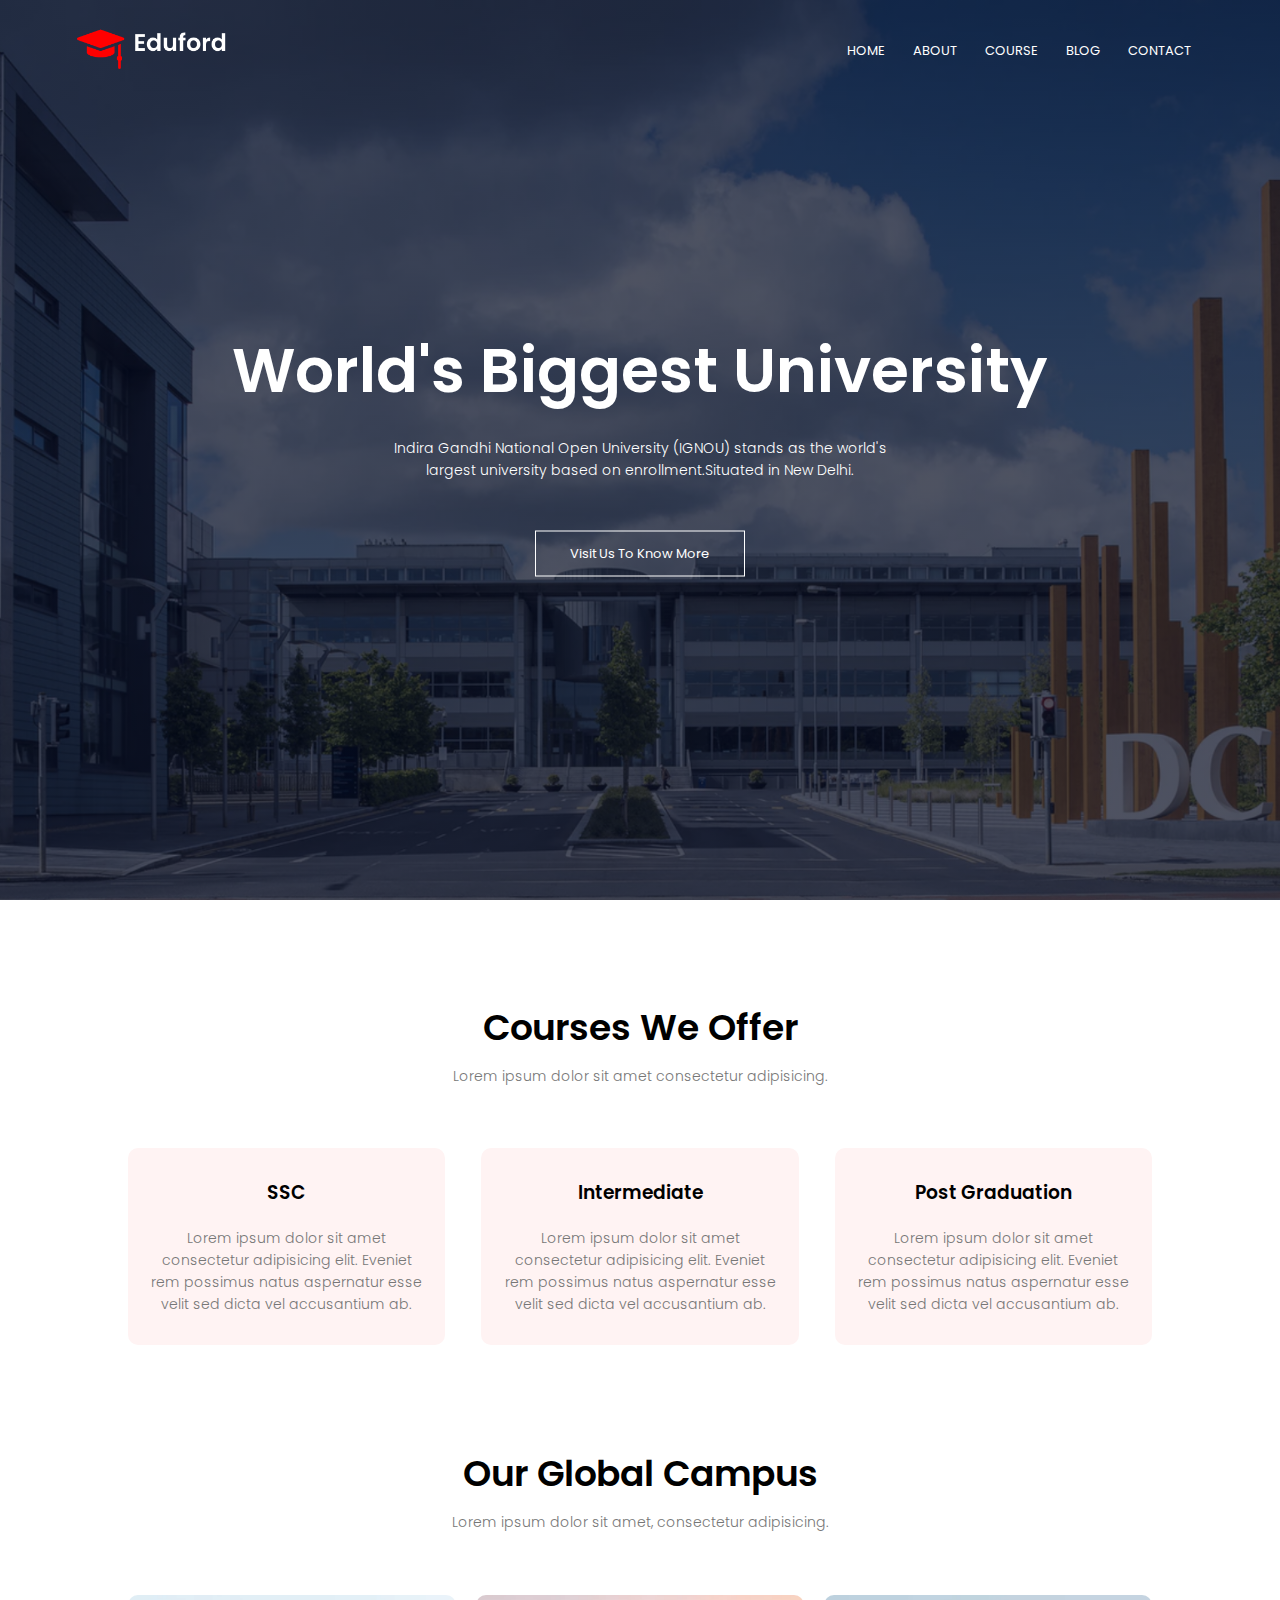
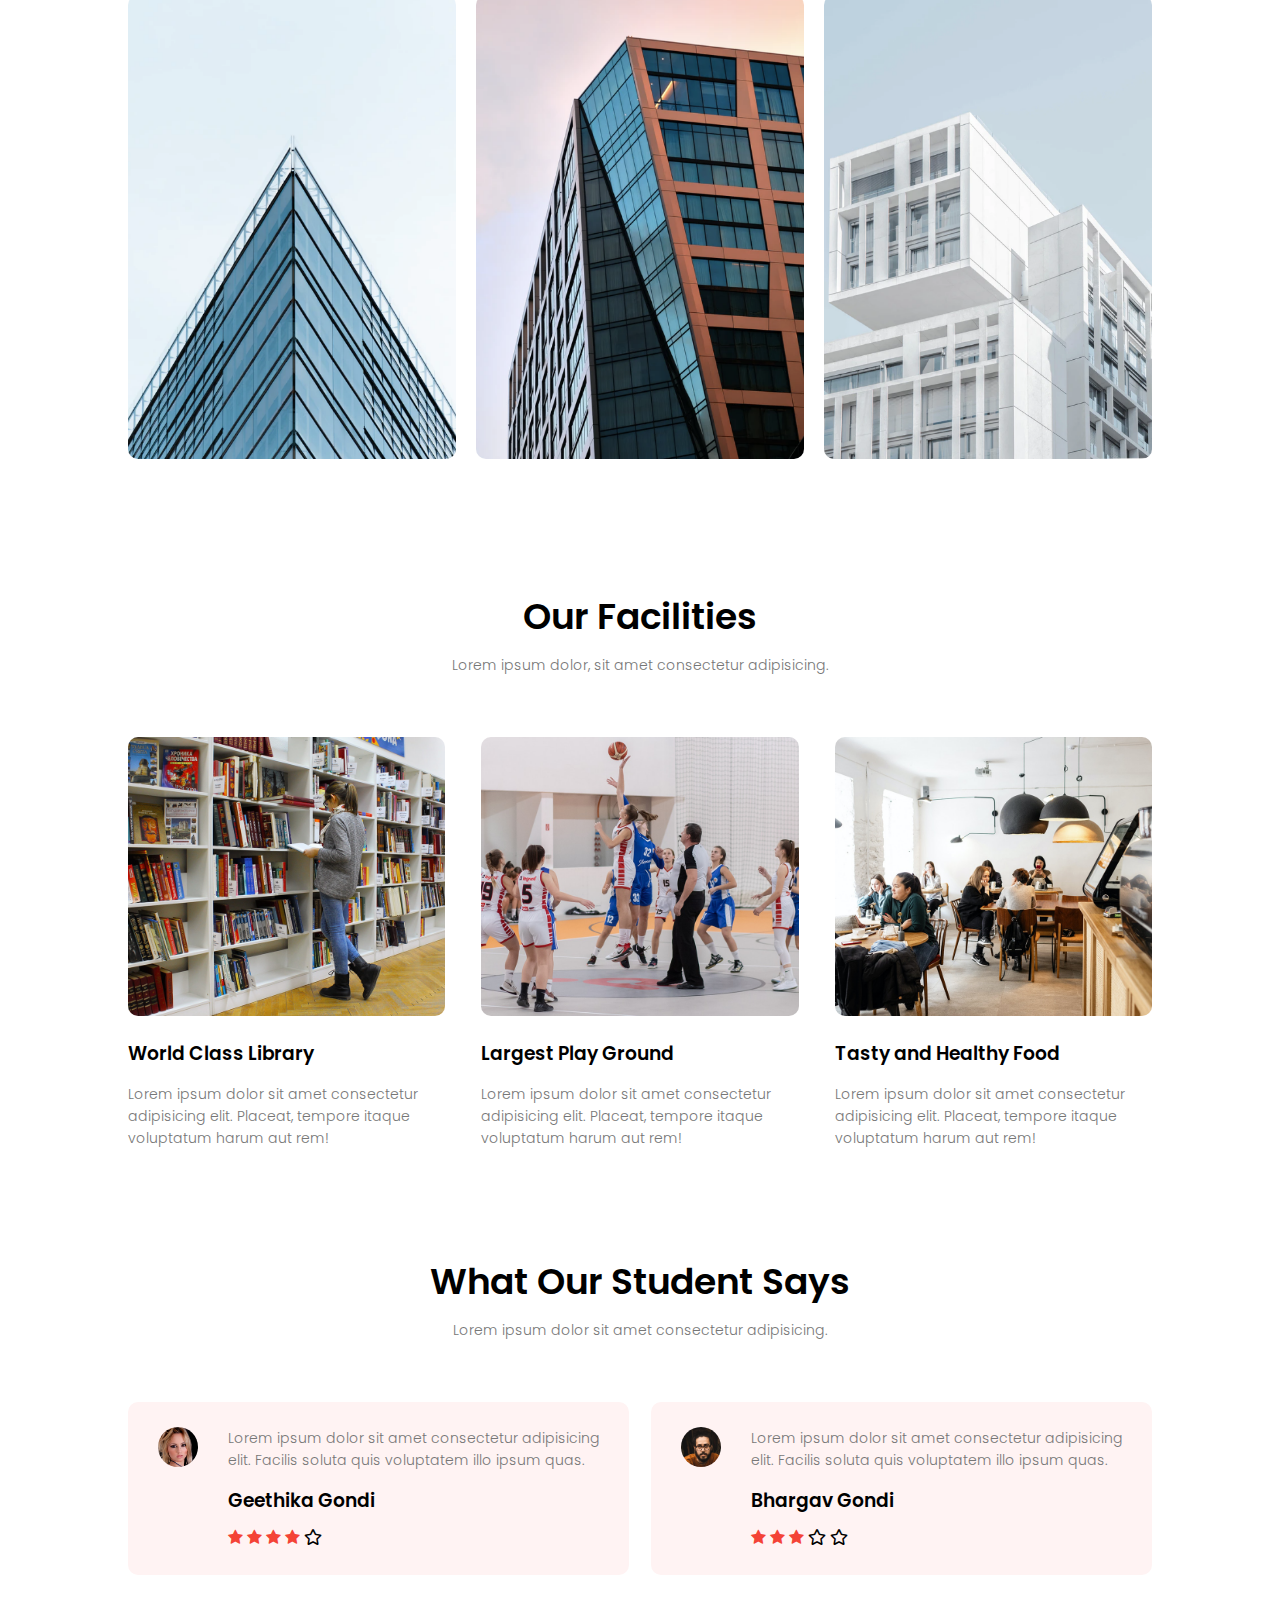
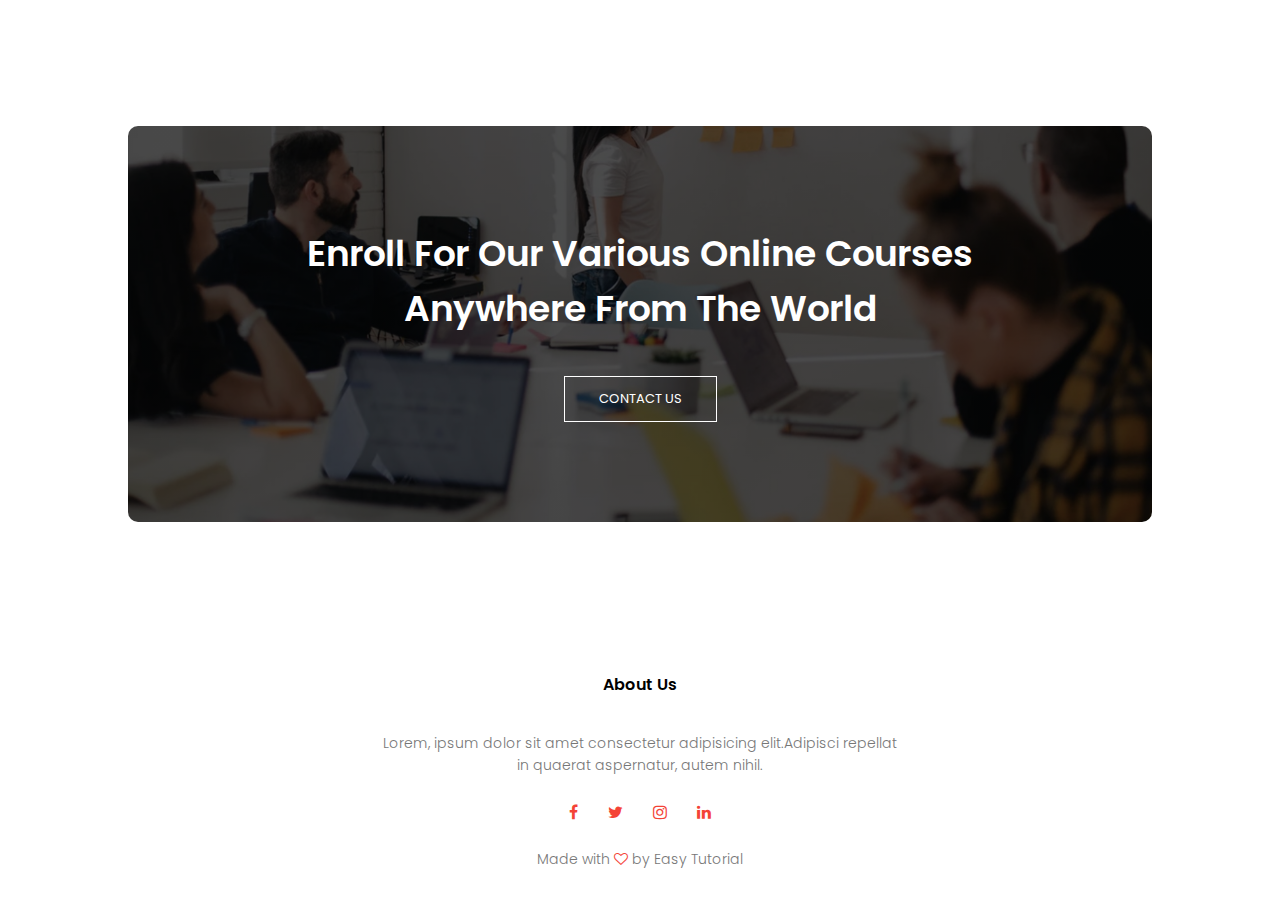
<file: index.html>
<!DOCTYPE html>
<html>
<head>
    <meta name="viewport" content="width=device-width, initial-scale=1.0">
    <title>University Website Design</title>
    <link rel="stylesheet" href="style.css">
    <link rel="preconnect" href="https://fonts.gstatic.com">
    <link rel="stylesheet" href="https://cdnjs.cloudflare.com/ajax/libs/font-awesome/5.15.4/css/all.min.css">
<link href="https://fonts.googleapis.com/css2?family=Poppins:wght@100;200;300;400;600;700&display=swap" rel="stylesheet">
<!-- <link rel="stylesheet" href="https://cdn.jsdelivr.net/npm/@fortawesome/fontawesome-free@6.4.2/css/fontawesome.min.css"> -->

<link rel="stylesheet" href="https://cdnjs.cloudflare.com/ajax/libs/font-awesome/4.7.0/css/font-awesome.min.css">

</head>
<body>
 <section class="header">
    <nav>
        <a href="index.html"><img src="logo.png"></a>
        <div class="nav-links" id="navLinks">
            <i class="fa fa-times" onclick="hideMenu()"></i>
            <ul>
                <li><a href="index.html">HOME</a></li>
                <li><a href="about.html">ABOUT</a></li>
                <li><a href="course.html">COURSE</a></li>
                <li><a href="blog.html">BLOG</a></li>
                <li><a href="contact.html">CONTACT </a></li>
            </ul>
        </div>
        <i class="fa fa-bars" onclick="showMenu()"></i>
    </nav>
    
<div class="text-box">
    <h1>World's Biggest University </h1>
    <p> Indira Gandhi National Open University (IGNOU) stands as the world's <br>
        largest university based on enrollment.Situated in New Delhi. 
    </p>
    <a href="" class="hero-btn">Visit Us To Know More</a>
</div>
</section>
<!-- -----course----- -->
<section class="course">
    <h1>Courses We Offer</h1>
    <p>Lorem ipsum dolor sit amet consectetur adipisicing.</p>

    <div class="row">
        <div class="course-col">
            <h3>SSC</h3>
            <p>Lorem ipsum dolor sit amet consectetur
                 adipisicing elit. Eveniet rem possimus 
                 natus aspernatur esse velit sed dicta 
                 vel accusantium ab.</p>
        </div>
        <div class="course-col">
            <h3>Intermediate</h3>
            <p>Lorem ipsum dolor sit amet consectetur
                 adipisicing elit. Eveniet rem possimus 
                 natus aspernatur esse velit sed dicta 
                 vel accusantium ab.</p>
        </div>
        <div class="course-col">
            <h3>Post Graduation</h3>
            <p>Lorem ipsum dolor sit amet consectetur
                 adipisicing elit. Eveniet rem possimus 
                 natus aspernatur esse velit sed dicta 
                 vel accusantium ab.</p>
        </div>
    </div>
</section>
<!-- --------campus-------- -->
<section class="campus">
    <h1>Our Global Campus</h1>
    <p>Lorem ipsum dolor sit amet, consectetur adipisicing.</p>

    <div class="row">
        <div class="campus-col">
            <img src="london.png" >
            <div class="layer">
                <h3>LONDON</h3>
            </div>
        </div>
        <div class="campus-col">
            <img src="newyork.png" >
            <div class="layer">
                <h3>NEWYORK</h3>
            </div>
        </div>
        <div class="campus-col">
            <img src="washington.png" >
            <div class="layer">
                <h3>WASHINGTON</h3>
            </div>
        </div>
    </div>
</section>
<!-- -------------- facilities --------------- -->
<section class="facilities">
    <h1>Our Facilities</h1>
    <p>Lorem ipsum dolor, sit amet consectetur adipisicing.</p>

    <div class="row">
        <div class="facilities-col">
            <img src="library.png" >
            <h3>World Class Library</h3>
            <p>Lorem ipsum dolor sit amet consectetur adipisicing elit.
                 Placeat, tempore itaque voluptatum harum aut rem!</p>
        </div>
        <div class="facilities-col">
            <img src="basketball.png" >
            <h3>Largest Play Ground</h3>
            <p>Lorem ipsum dolor sit amet consectetur adipisicing elit.
                 Placeat, tempore itaque voluptatum harum aut rem!</p>
        </div>
        <div class="facilities-col">
            <img src="cafeteria.png" >
            <h3>Tasty and Healthy Food</h3>
            <p>Lorem ipsum dolor sit amet consectetur adipisicing elit.
                 Placeat, tempore itaque voluptatum harum aut rem!</p>
        </div>
    </div>
</section>
<!-- --------- testimonials ------------ -->
<section class="testimonials">
    <h1>What Our Student Says</h1>
    <p>Lorem ipsum dolor sit amet consectetur adipisicing.</p>

    <div class="row">
        <div class="testimonial-col">
            <img src="user1.jpg" >
            <div>
                <p>Lorem ipsum dolor sit amet consectetur adipisicing elit.
                Facilis soluta quis voluptatem illo ipsum quas.</p>
                <h3>Geethika Gondi</h3>

                <i class="fa fa-star"></i>
                <i class="fa fa-star"></i>
                <i class="fa fa-star"></i>
                <i class="fa fa-star"></i>
                <i class="far fa-star"></i>
    
            </div>
        </div>
        <div class="testimonial-col">
            <img src="user2.jpg" >
            <div>
                <p>Lorem ipsum dolor sit amet consectetur adipisicing elit.
                     Facilis soluta quis voluptatem illo ipsum quas.</p>
                     <h3>Bhargav Gondi</h3>
                    
                     <i class="fa fa-star"></i>
                     <i class="fa fa-star"></i>
                     <i class="fa fa-star"></i>
                     <i class="far fa-star"></i>
                     <i class="far fa-star"></i>
                     
            </div>
        </div>
    </div>
</section>
<!-- --------------call to Action----------- -->

<section class="cta">
    <h1>Enroll For Our Various Online Courses <br> Anywhere From The World</h1>
    <a href="" class="hero-btn">CONTACT US</a>
</section>
<!-- -------- footer------ -->
<section class="footer">
    <h4>About Us</h4>
    <p>Lorem, ipsum dolor sit amet consectetur adipisicing elit.Adipisci repellat <br> in quaerat 
        aspernatur, autem nihil. </p>
        <div class="icons">
            <i class="fa fa-facebook"></i>
            <i class="fa fa-twitter"></i>
            <i class="fa fa-instagram"></i>
            <i class="fa fa-linkedin"></i>
        </div>

<p>Made with <i class="fa fa-heart-o"></i> by Easy Tutorial</p>

</section>



   <!-- ------javascript for toggle menu----- -->
   <script>
    var navLinks=document.getElementById("navLinks");

    function showMenu(){
        navLinks.style.right = "0";
    }
    function hideMenu(){
        navLinks.style.right = "-200px";
    }
   </script> 
</body>
</html>
</file>
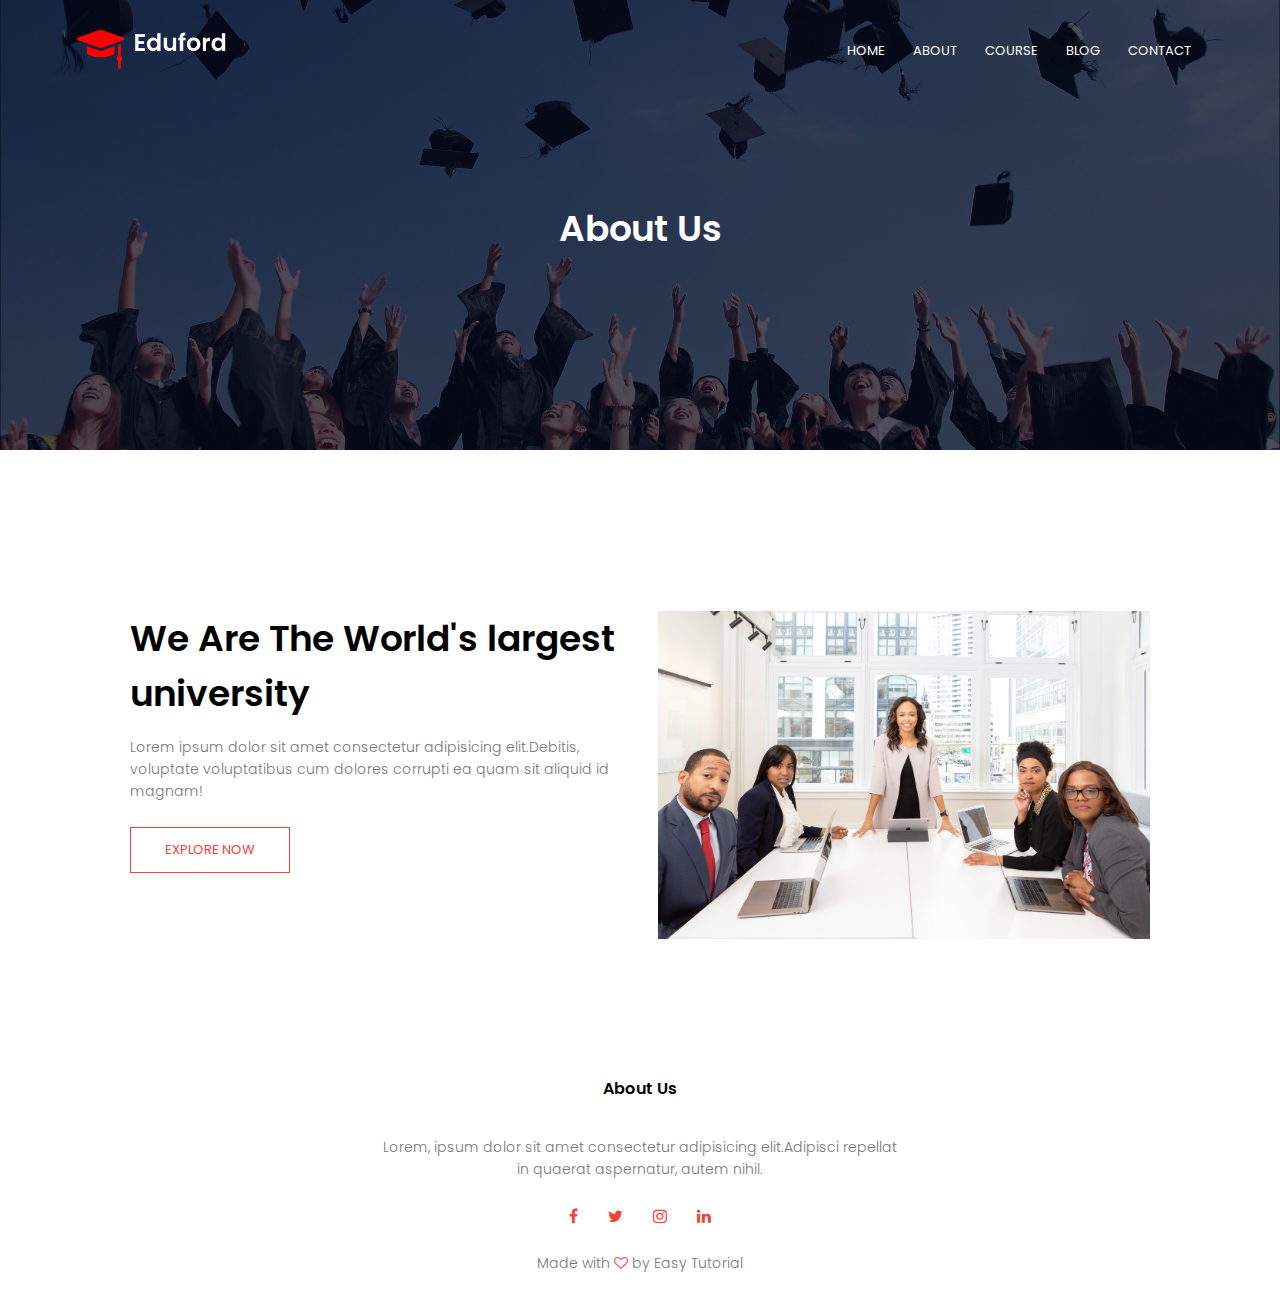
<file: about.html>
<!DOCTYPE html>
<html>
<head>
    <meta name="viewport" content="width=device-width, initial-scale=1.0">
    <title>University Website Design</title>
    <link rel="stylesheet" href="style.css">
    <link rel="preconnect" href="https://fonts.gstatic.com">
    <link rel="stylesheet" href="https://cdnjs.cloudflare.com/ajax/libs/font-awesome/5.15.4/css/all.min.css">
    <link href="https://fonts.googleapis.com/css2?family=Poppins:wght@100;200;300;400;600;700&display=swap" rel="stylesheet">
    <link rel="stylesheet" href="https://cdnjs.cloudflare.com/ajax/libs/font-awesome/4.7.0/css/font-awesome.min.css">
</head>
<body>
 <section class="sub-header">
    <nav>
        <a href="index.html"><img src="logo.png"></a>
        <div class="nav-links" id="navLinks">
            <i class="fa fa-times" onclick="hideMenu()"></i>
            <ul>
                <li><a href="index.html">HOME</a></li>
                <li><a href="about.html">ABOUT</a></li>
                <li><a href="course.html">COURSE</a></li>
                <li><a href="blog.html">BLOG</a></li>
                <li><a href="contact.html">CONTACT </a></li>
            </ul>
        </div>
        <i class="fa fa-bars" onclick="showMenu()"></i>
    </nav>
    <h1>About Us</h1>
</section>

<!-- ---------- about us content--------- -->
<section class="about-us">
    <div class="row">
        <div class="about-col">
            <h1>We Are The World's largest university</h1>
            <p>Lorem ipsum dolor sit amet consectetur
                 adipisicing elit.Debitis, voluptate voluptatibus 
                 cum dolores corrupti ea quam sit aliquid id magnam!</p>
                 <a href="" class="hero-btn red-btn">EXPLORE NOW</a>
        </div>
        <div class="about-col">
            <img src="about.jpg" >
        </div>
    </div>
</section>
<!-- -------- footer------ -->
<section class="footer">
    <h4>About Us</h4>
    <p>Lorem, ipsum dolor sit amet consectetur adipisicing elit.Adipisci repellat <br> in quaerat 
        aspernatur, autem nihil. </p>
        <div class="icons">
            <i class="fa fa-facebook"></i>
            <i class="fa fa-twitter"></i>
            <i class="fa fa-instagram"></i>
            <i class="fa fa-linkedin"></i>
        </div>

<p>Made with <i class="fa fa-heart-o"></i> by Easy Tutorial</p>

</section>



   <!-- ------javascript for toggle menu----- -->
   <script>
    var navLinks=document.getElementById("navLinks");

    function showMenu(){
        navLinks.style.right = "0";
    }
    function hideMenu(){
        navLinks.style.right = "-200px";
    }
   </script> 
</body>
</html>
</file>
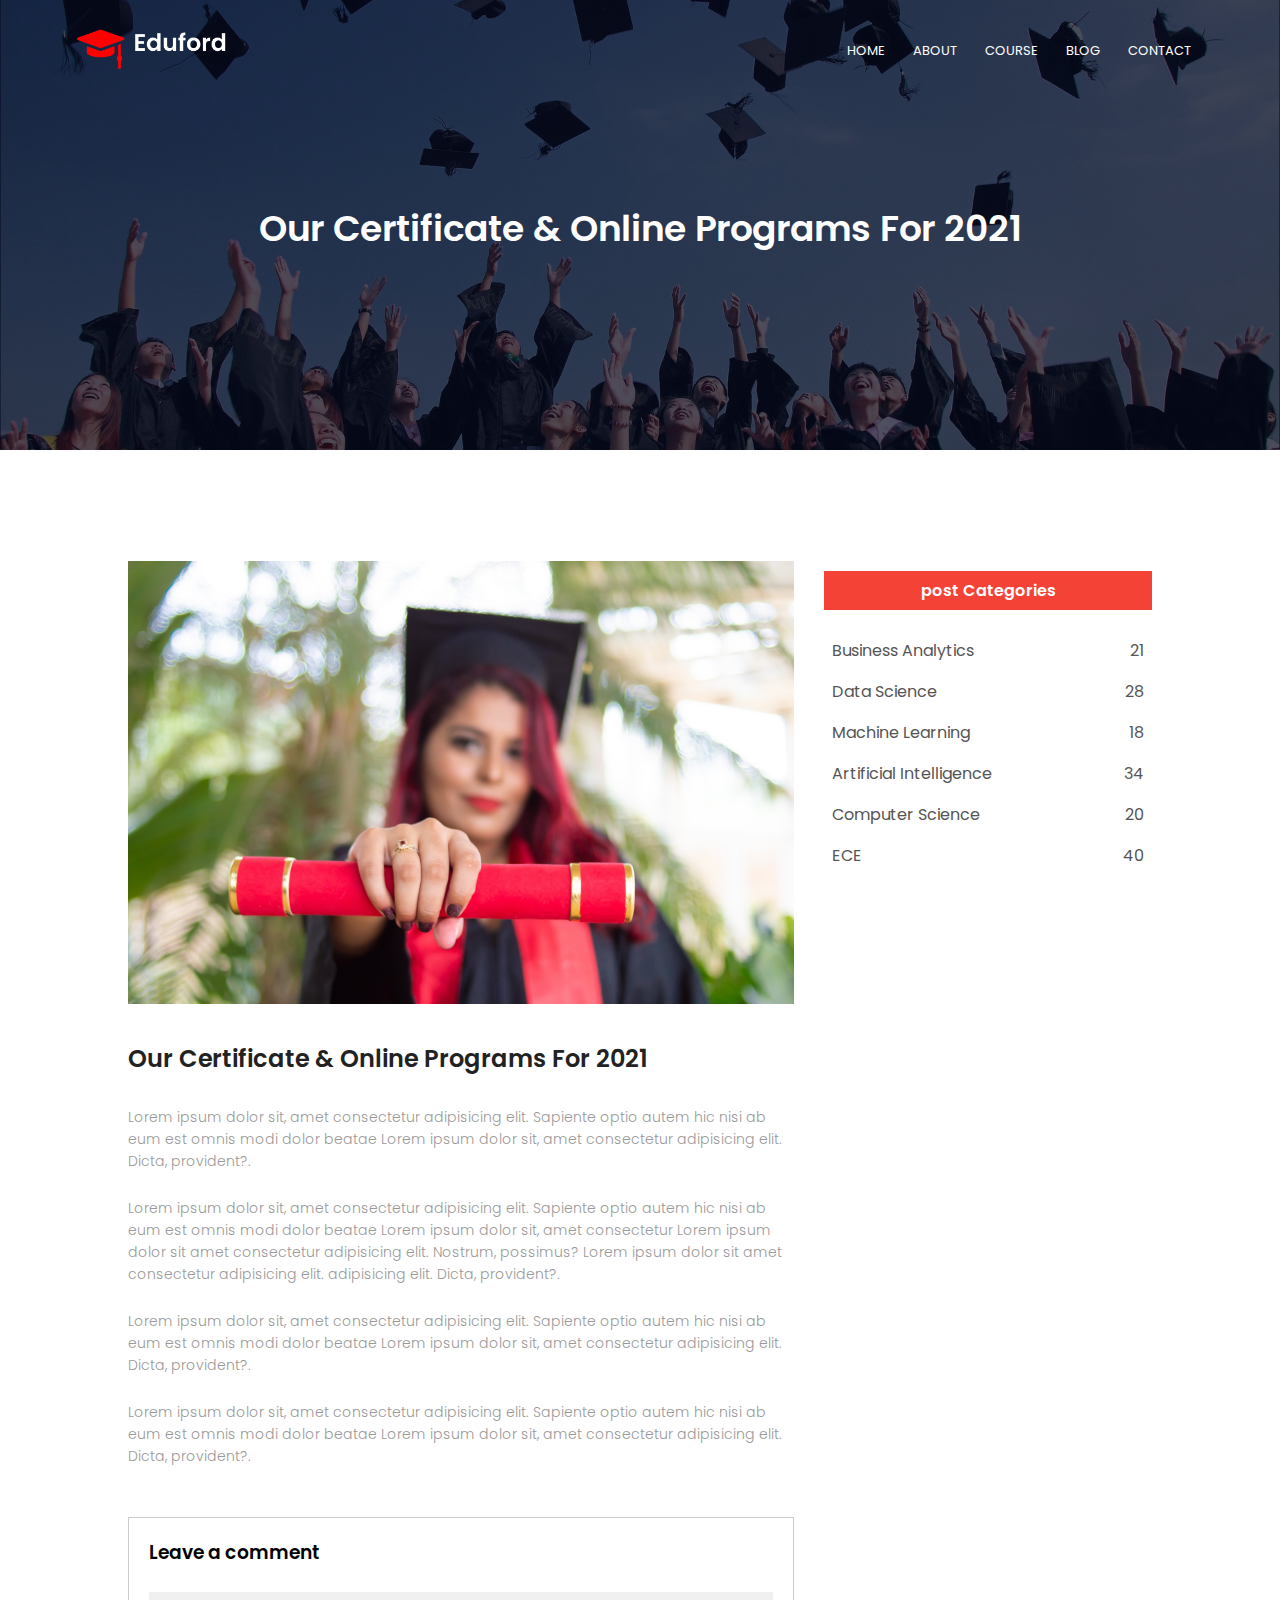
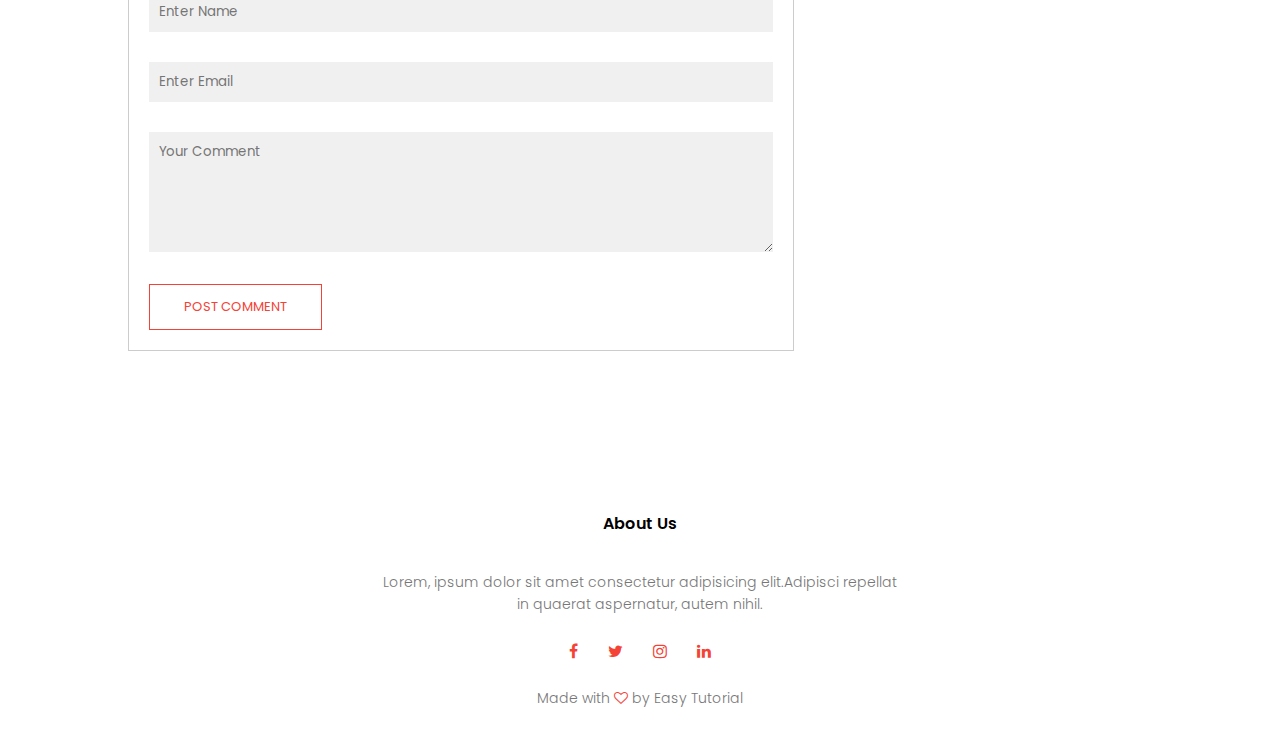
<file: blog.html>
<!DOCTYPE html>
<html>
<head>
    <meta name="viewport" content="width=device-width, initial-scale=1.0">
    <title>University Website Design</title>
    <link rel="stylesheet" href="style.css">
    <link rel="preconnect" href="https://fonts.gstatic.com">
    <link rel="stylesheet" href="https://cdnjs.cloudflare.com/ajax/libs/font-awesome/5.15.4/css/all.min.css">
    <link href="https://fonts.googleapis.com/css2?family=Poppins:wght@100;200;300;400;600;700&display=swap" rel="stylesheet">
    <link rel="stylesheet" href="https://cdnjs.cloudflare.com/ajax/libs/font-awesome/4.7.0/css/font-awesome.min.css">
</head>
<body>
 <section class="sub-header">
    <nav>
        <a href="index.html"><img src="logo.png"></a>
        <div class="nav-links" id="navLinks">
            <i class="fa fa-times" onclick="hideMenu()"></i>
            <ul>
                <li><a href="index.html">HOME</a></li>
                <li><a href="about.html">ABOUT</a></li>
                <li><a href="course.html">COURSE</a></li>
                <li><a href="blog.html">BLOG</a></li>
                <li><a href="contact.html">CONTACT </a></li>
            </ul>
        </div>
        <i class="fa fa-bars" onclick="showMenu()"></i>
    </nav>
    <h1>Our Certificate & Online Programs For 2021</h1>
</section>

<!-- ------- blog page content------- -->

<section class="blog-content">
    <div class="row">
        <div class="blog-left">
            <img src="certificate.jpg" >
            <h2>Our Certificate & Online Programs For 2021</h2>
            <p>Lorem ipsum dolor sit, amet consectetur adipisicing elit.
             Sapiente optio autem hic nisi ab eum est omnis modi dolor
             beatae Lorem ipsum dolor sit, amet consectetur
               adipisicing elit. Dicta, provident?.</p>
               <br>
               <p>Lorem ipsum dolor sit, amet consectetur adipisicing elit.
                Sapiente optio autem hic nisi ab eum est omnis modi dolor
                beatae Lorem ipsum dolor sit, amet consectetur Lorem ipsum dolor
                 sit amet consectetur adipisicing elit. Nostrum, possimus? 
                 Lorem ipsum dolor sit amet consectetur adipisicing elit.
                  adipisicing elit. Dicta, provident?.</p>
                  <br>
                  <p>Lorem ipsum dolor sit, amet consectetur adipisicing elit.
                    Sapiente optio autem hic nisi ab eum est omnis modi dolor
                    beatae Lorem ipsum dolor sit, amet consectetur
                      adipisicing elit. Dicta, provident?.</p>
                <br>
                <p>Lorem ipsum dolor sit, amet consectetur adipisicing elit.
                    Sapiente optio autem hic nisi ab eum est omnis modi dolor
                    beatae Lorem ipsum dolor sit, amet consectetur
                      adipisicing elit. Dicta, provident?.</p>

          <div class="comment-box">

            <h3>Leave a comment</h3>
            <form class="comment-form">
                <input type="text" placeholder="Enter Name">
                <input type="email" placeholder="Enter Email">
                <textarea  rows="5" placeholder="Your Comment"></textarea>
                <button type="submit" class="hero-btn red-btn">POST COMMENT</button>

            </form>
          </div>



        </div>
        <div class="blog-right">
            <h3>post Categories</h3>
            <div>
                <span>Business Analytics</span>
                <span>21</span>
            </div>
            <div>
                <span>Data Science</span>
                <span>28</span>
            </div>
            <div>
                <span>Machine Learning</span>
                <span>18</span>
            </div>
            <div>
                <span>Artificial Intelligence</span>
                <span>34</span>
            </div>
            <div>
                <span>Computer Science</span>
                <span>20</span>
            </div>
            <div>
                <span>ECE</span>
                <span>40</span>
            </div>

        </div>
    </div>
</section>














<!-- -------- footer------ -->
<section class="footer">
    <h4>About Us</h4>
    <p>Lorem, ipsum dolor sit amet consectetur adipisicing elit.Adipisci repellat <br> in quaerat 
        aspernatur, autem nihil. </p>
        <div class="icons">
            <i class="fa fa-facebook"></i>
            <i class="fa fa-twitter"></i>
            <i class="fa fa-instagram"></i>
            <i class="fa fa-linkedin"></i>
        </div>

<p>Made with <i class="fa fa-heart-o"></i> by Easy Tutorial</p>

</section>



   <!-- ------javascript for toggle menu----- -->
   <script>
    var navLinks=document.getElementById("navLinks");

    function showMenu(){
        navLinks.style.right = "0";
    }
    function hideMenu(){
        navLinks.style.right = "-200px";
    }
   </script> 
</body>
</html>
</file>
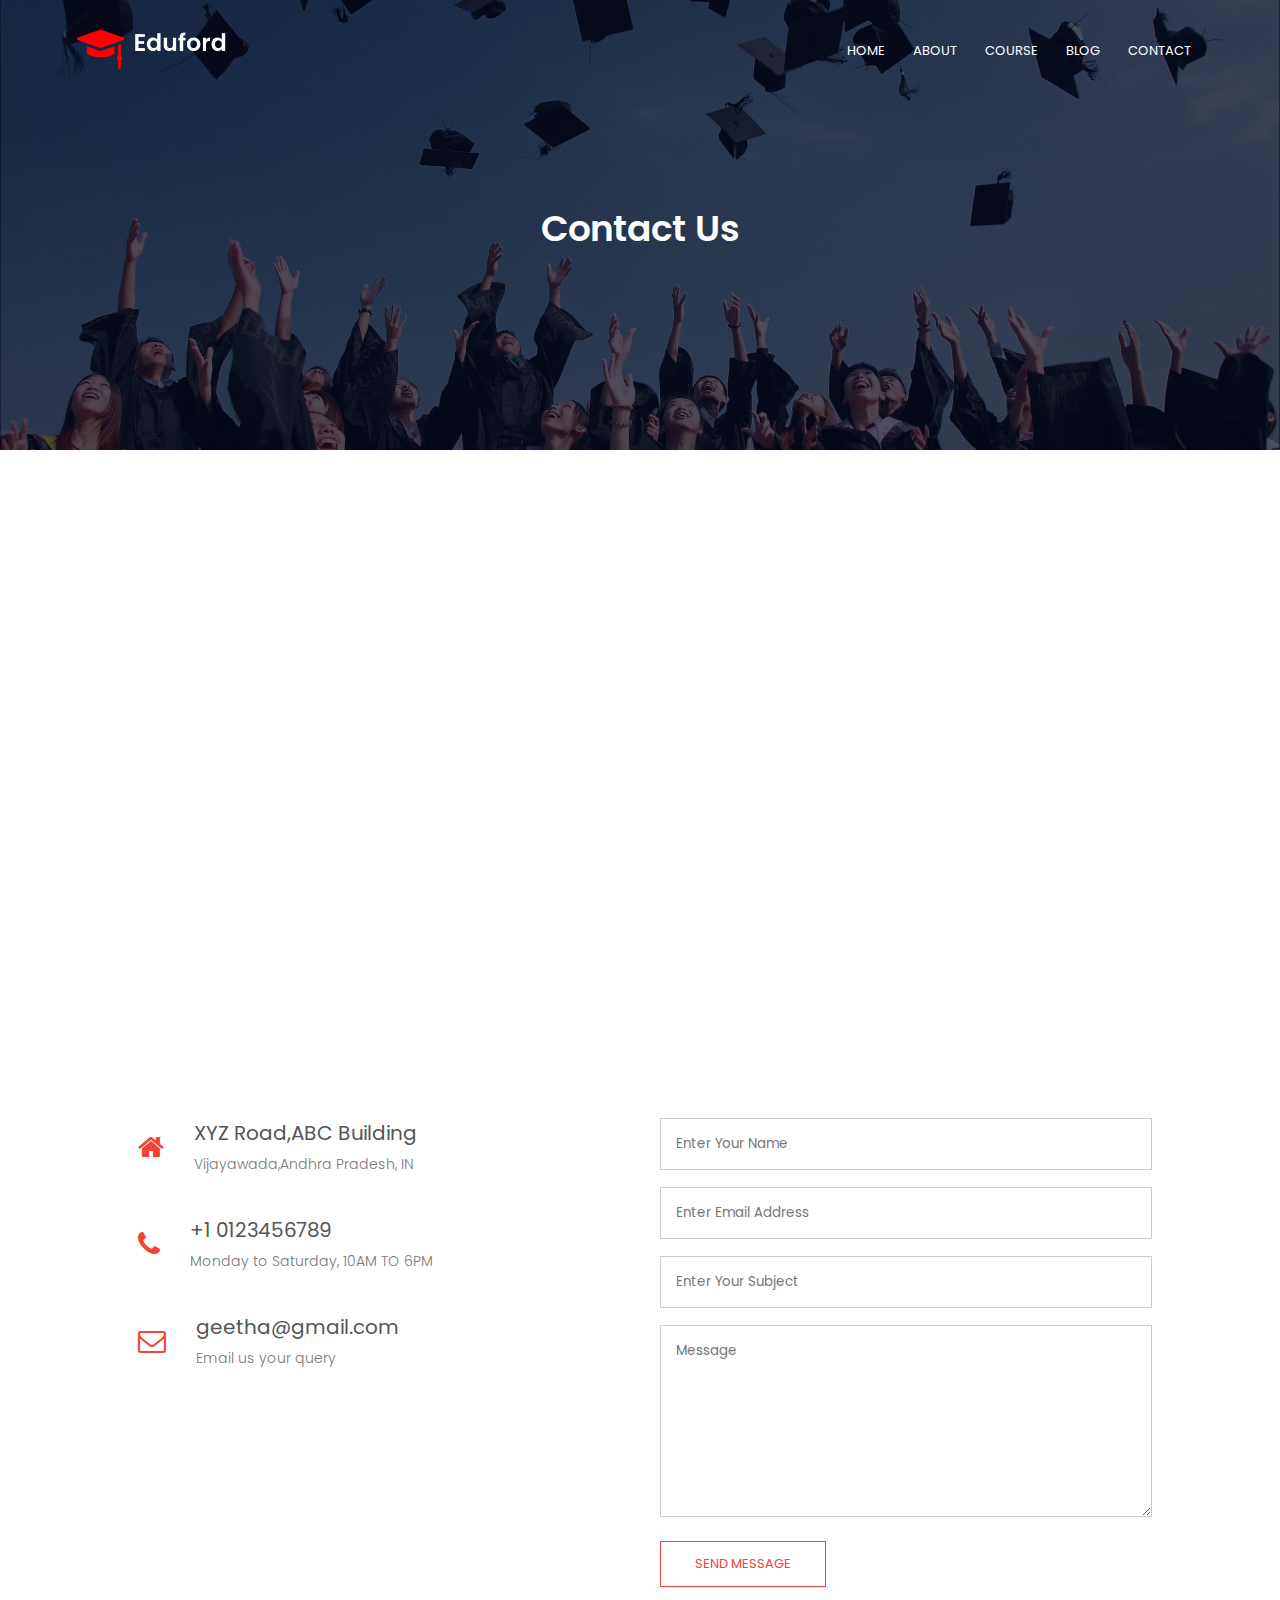
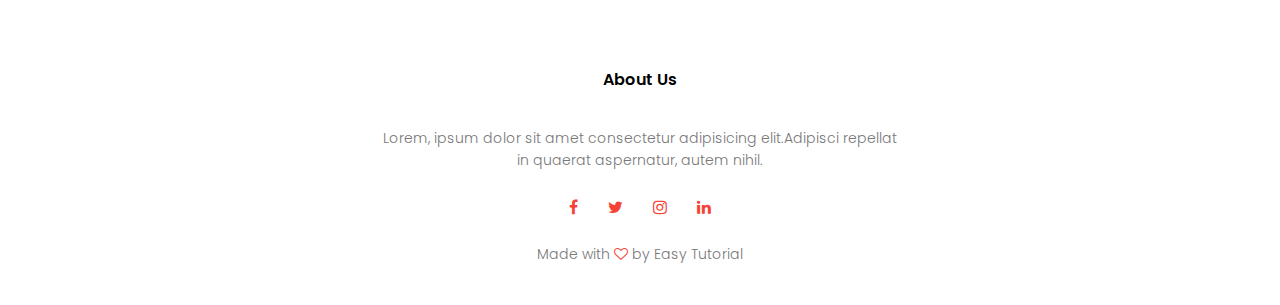
<file: contact.html>
<!DOCTYPE html>
<html>
<head>
    <meta name="viewport" content="width=device-width, initial-scale=1.0">
    <title>University Website Design</title>
    <link rel="stylesheet" href="style.css">
    <link rel="preconnect" href="https://fonts.gstatic.com">
    <link rel="stylesheet" href="https://cdnjs.cloudflare.com/ajax/libs/font-awesome/5.15.4/css/all.min.css">
    <link href="https://fonts.googleapis.com/css2?family=Poppins:wght@100;200;300;400;600;700&display=swap" rel="stylesheet">
    <link rel="stylesheet" href="https://cdnjs.cloudflare.com/ajax/libs/font-awesome/4.7.0/css/font-awesome.min.css">
</head>
<body>
 <section class="sub-header">
    <nav>
        <a href="index.html"><img src="logo.png"></a>
        <div class="nav-links" id="navLinks">
            <i class="fa fa-times" onclick="hideMenu()"></i>
            <ul>
                <li><a href="index.html">HOME</a></li>
                <li><a href="about.html">ABOUT</a></li>
                <li><a href="course.html">COURSE</a></li>
                <li><a href="blog.html">BLOG</a></li>
                <li><a href="contact.html">CONTACT </a></li>
            </ul>
        </div>
        <i class="fa fa-bars" onclick="showMenu()"></i>
    </nav>
    <h1>Contact Us</h1>
</section>

<!-- ---------- contact us--------- -->
<section class="location">
    <iframe src="https://www.google.com/maps/embed?pb=!1m18!1m12!1m3!1d15302.409348118701!2d80.64390173525648!3d16.495661547954207!2m3!1f0!2f0!3f0!3m2!1i1024!2i768!4f13.1!3m3!1m2!1s0x3a35fabf51d8f673%3A0xabcf19782fbb3309!2sBenz%20Circle%2C%20Vijayawada%2C%20Andhra%20Pradesh%20520010!5e0!3m2!1sen!2sin!4v1714669058590!5m2!1sen!2sin" width="600" height="450" style="border:0;" allowfullscreen="" loading="lazy" referrerpolicy="no-referrer-when-downgrade"></iframe>

</section>
<section class="contact-us">
    <div class="row">
        <div class="contact-col">
            <div>
                <i class="fa fa-home"></i>
                <span>
                    <h5>XYZ Road,ABC Building</h5>
                    <p>Vijayawada,Andhra Pradesh, IN</p>
                </span>
            </div>
            <div>
                <i class="fa fa-phone"></i>
                <span>
                    <h5>+1 0123456789</h5>
                    <p>Monday to Saturday, 10AM TO 6PM</p>
                </span>
            </div>
            <div>
                <i class="fa fa-envelope-o"></i>
                <span>
                    <h5>geetha@gmail.com</h5>
                    <p>Email us your query </p>
                </span>
            </div>
        </div>
        <div class="contact-col">
            <form action="form-handler.php" method="post">
                <input type="text" name="name" placeholder="Enter Your Name" required>
                <input type="email" name="email" placeholder="Enter Email Address" required>
                <input type="text" name="subject" placeholder="Enter Your Subject" required>
                <textarea  rows="8" name="message" placeholder="Message" required></textarea>
                <button type="submit" class="hero-btn red-btn">SEND MESSAGE</button>

            </form>
        </div>
    </div>
</section>




<!-- -------- footer------ -->
<section class="footer">
    <h4>About Us</h4>
    <p>Lorem, ipsum dolor sit amet consectetur adipisicing elit.Adipisci repellat <br> in quaerat 
        aspernatur, autem nihil. </p>
        <div class="icons">
            <i class="fa fa-facebook"></i>
            <i class="fa fa-twitter"></i>
            <i class="fa fa-instagram"></i>
            <i class="fa fa-linkedin"></i>
        </div>

<p>Made with <i class="fa fa-heart-o"></i> by Easy Tutorial</p>

</section>



   <!-- ------javascript for toggle menu----- -->
   <script>
    var navLinks=document.getElementById("navLinks");

    function showMenu(){
        navLinks.style.right = "0";
    }
    function hideMenu(){
        navLinks.style.right = "-200px";
    }
   </script> 
</body>
</html>
</file>
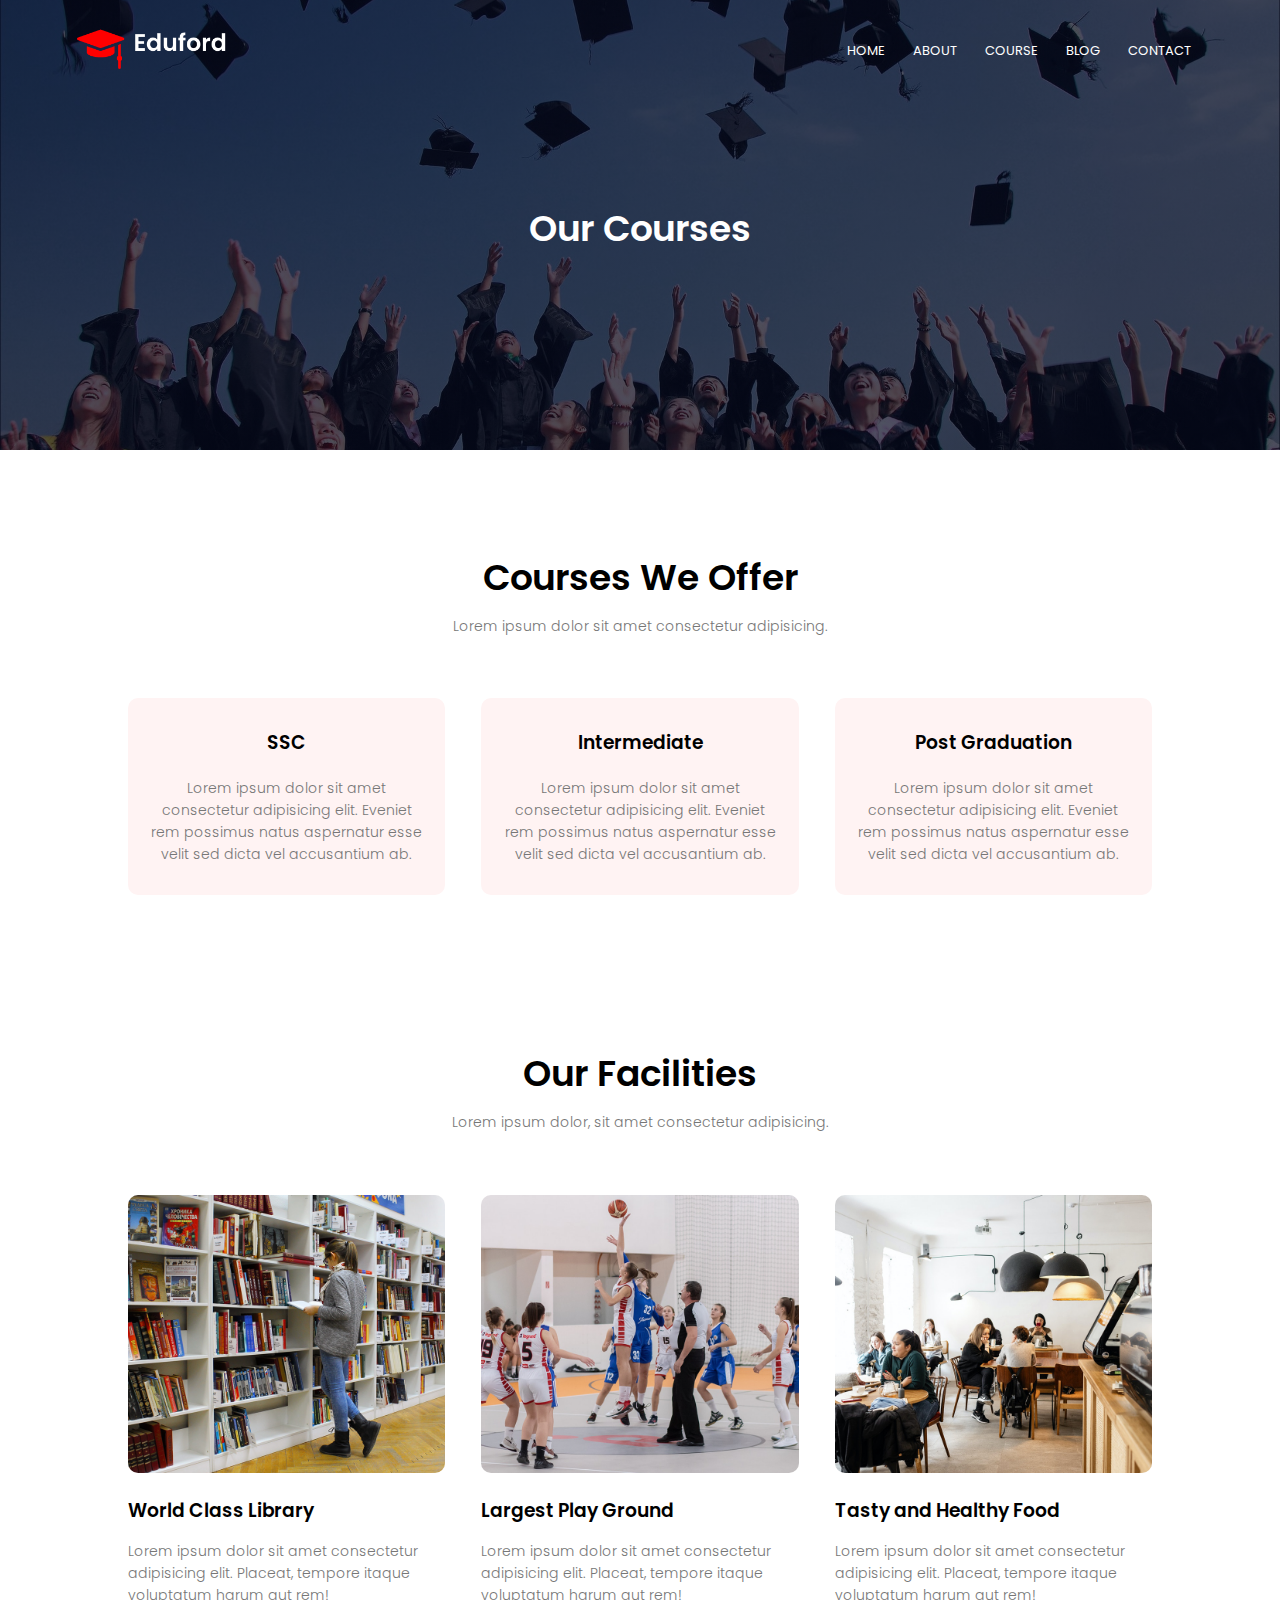
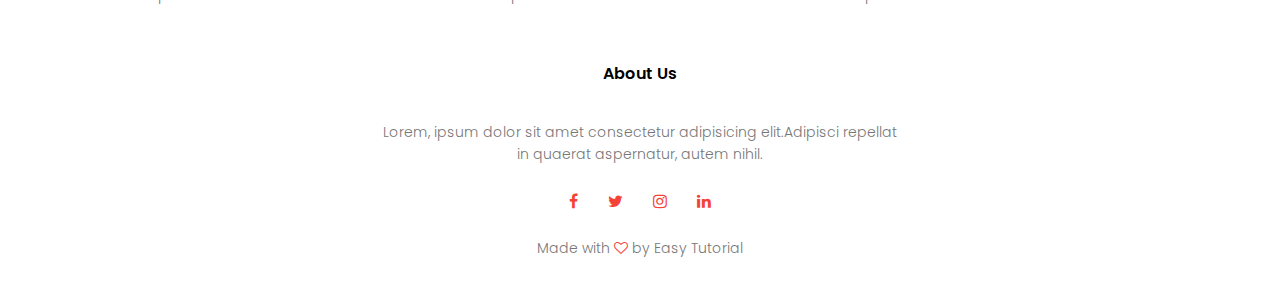
<file: course.html>
<!DOCTYPE html>
<html>
<head>
    <meta name="viewport" content="width=device-width, initial-scale=1.0">
    <title>University Website Design</title>
    <link rel="stylesheet" href="style.css">
    <link rel="preconnect" href="https://fonts.gstatic.com">
    <link rel="stylesheet" href="https://cdnjs.cloudflare.com/ajax/libs/font-awesome/5.15.4/css/all.min.css">
    <link href="https://fonts.googleapis.com/css2?family=Poppins:wght@100;200;300;400;600;700&display=swap" rel="stylesheet">
    <link rel="stylesheet" href="https://cdnjs.cloudflare.com/ajax/libs/font-awesome/4.7.0/css/font-awesome.min.css">
</head>
<body>
 <section class="sub-header">
    <nav>
        <a href="index.html"><img src="logo.png"></a>
        <div class="nav-links" id="navLinks">
            <i class="fa fa-times" onclick="hideMenu()"></i>
            <ul>
                <li><a href="index.html">HOME</a></li>
                <li><a href="about.html">ABOUT</a></li>
                <li><a href="course.html">COURSE</a></li>
                <li><a href="blog.html">BLOG</a></li>
                <li><a href="contact.html">CONTACT </a></li>
            </ul>
        </div>
        <i class="fa fa-bars" onclick="showMenu()"></i>
    </nav>
    <h1>Our Courses</h1>
</section>

<!-- ---------- course--------- -->
<section class="course">
    <h1>Courses We Offer</h1>
    <p>Lorem ipsum dolor sit amet consectetur adipisicing.</p>

    <div class="row">
        <div class="course-col">
            <h3>SSC</h3>
            <p>Lorem ipsum dolor sit amet consectetur
                 adipisicing elit. Eveniet rem possimus 
                 natus aspernatur esse velit sed dicta 
                 vel accusantium ab.</p>
        </div>
        <div class="course-col">
            <h3>Intermediate</h3>
            <p>Lorem ipsum dolor sit amet consectetur
                 adipisicing elit. Eveniet rem possimus 
                 natus aspernatur esse velit sed dicta 
                 vel accusantium ab.</p>
        </div>
        <div class="course-col">
            <h3>Post Graduation</h3>
            <p>Lorem ipsum dolor sit amet consectetur
                 adipisicing elit. Eveniet rem possimus 
                 natus aspernatur esse velit sed dicta 
                 vel accusantium ab.</p>
        </div>
    </div>
</section>
<!-- ------------ facilities--------- -->
<section class="facilities">
    <h1>Our Facilities</h1>
    <p>Lorem ipsum dolor, sit amet consectetur adipisicing.</p>

    <div class="row">
        <div class="facilities-col">
            <img src="library.png" >
            <h3>World Class Library</h3>
            <p>Lorem ipsum dolor sit amet consectetur adipisicing elit.
                 Placeat, tempore itaque voluptatum harum aut rem!</p>
        </div>
        <div class="facilities-col">
            <img src="basketball.png" >
            <h3>Largest Play Ground</h3>
            <p>Lorem ipsum dolor sit amet consectetur adipisicing elit.
                 Placeat, tempore itaque voluptatum harum aut rem!</p>
        </div>
        <div class="facilities-col">
            <img src="cafeteria.png" >
            <h3>Tasty and Healthy Food</h3>
            <p>Lorem ipsum dolor sit amet consectetur adipisicing elit.
                 Placeat, tempore itaque voluptatum harum aut rem!</p>
        </div>
    </div>
</section>















<!-- -------- footer------ -->
<section class="footer">
    <h4>About Us</h4>
    <p>Lorem, ipsum dolor sit amet consectetur adipisicing elit.Adipisci repellat <br> in quaerat 
        aspernatur, autem nihil. </p>
        <div class="icons">
            <i class="fa fa-facebook"></i>
            <i class="fa fa-twitter"></i>
            <i class="fa fa-instagram"></i>
            <i class="fa fa-linkedin"></i>
        </div>

<p>Made with <i class="fa fa-heart-o"></i> by Easy Tutorial</p>

</section>



   <!-- ------javascript for toggle menu----- -->
   <script>
    var navLinks=document.getElementById("navLinks");

    function showMenu(){
        navLinks.style.right = "0";
    }
    function hideMenu(){
        navLinks.style.right = "-200px";
    }
   </script> 
</body>
</html>
</file>
<file: style.css>
*{
    margin: 0;
    padding: 0;
    font-family: 'poppins',sans-serif;
}
.header{
    min-height: 100vh;
    width: 100%;
    background-image: linear-gradient(rgba(4,9,30,0.7),rgba(4,9,30,0.7)),url(banner.png);
    background-position: center;
    background-size: cover;
    position: relative;
}
nav{
    display: flex;
    padding: 2% 6%;
    justify-content: space-between;
    align-items: center;
}
nav img{
    width: 150px;
}
.nav-links{
    flex: 1;
    text-align: right;
}
.nav-links ul li{
    list-style: none;
    display: inline-block;
    padding: 8px 12px;
    position: relative;
}
.nav-links ul li a{
    color: #fff;
    text-decoration: none;
    font-size: 13px;
}
.nav-links ul li::after{
    content: '';
    width: 0%;
    height: 2px;
    background: #f44336;
    display: block;
    margin: auto;
    transition: 0.5s;
}
.nav-links ul li:hover::after{
    width: 100%;
}

.text-box{
    width: 90%;
    color: #fff;
    position: absolute;
    top: 50%;
    left:50%;
    transform: translate(-50%,-50%);
    text-align: center;
}
.text-box h1{
    font-size: 62px;
}
.text-box p{
    margin: 10px 0 40px;
    font-size: 14px;
    color: #fff;
}
.hero-btn{
    display:inline-block;
    text-decoration: none;
    color: #fff;
    border: 1px solid #fff;
    padding: 12px 34px;
    font-size: 13px;
    background: transparent;
    position: relative;
    cursor: pointer;
}
.hero-btn:hover{
    border: 1px solid #f44336;
    background: #f44336;
    transition: 1s;
}
nav .fa{
    display: none;
}
@media(max-width:700px){
    .text-box h1{
        font-size: 20px; 
    }
    .nav-links ul li{
        display: block;
    }
    .nav-links{
        position: fixed;
        background: #f44336;
        height: 100vh;
        width: 200px;
        top: 0;
        right: -200px;
        text-align: left;
        z-index: 2;
        transition: 1s;
    }
    nav .fa{
        display: block;
        color: #fff;
        margin: 10px;
        font-size: 22px;
        cursor: pointer;
    }
    .nav-links ul{
        padding: 30px;

    }
}

/* ------course----- */

.course{
    width: 80%;
    margin: auto;
    text-align: center;
    padding-top: 100px;

}
h1{
    font-size: 36px;
    font-weight: 600;
}
p{
    color: #777;
    font-size: 14px;
    font-weight: 300;
    line-height: 22px;
    padding: 10px;
}

.row{
    margin-top: 5%;
    display: inline-flex;
    justify-content: space-between;
}

.course-col{
    flex-basis: 31%;
    background: #fff3f3;
    border-radius: 10px;
    margin-bottom: 5%;
    padding: 20px 12px;
    box-sizing: border-box;
    transition: 0.5s;
}
h3{
    text-align: center;
    font-weight: 600;
    margin: 10px 0;
}
.course-col:hover{
    box-shadow: 0 0 20px 0px rgba(0,0,0,0.2);
}
@media(max-width:700px){
    .row{
        flex-direction: column;
    }
}

/* --------- campus ---------- */
.campus{
    width: 80%;
    margin: auto;
    text-align: center;
    padding-top: 50px;
}
.campus-col{
    flex-basis: 32%;
    border-radius: 10px;
    margin-bottom: 30px;
    position: relative;
    overflow: hidden;
}
.campus-col img{
    width: 100%;
    display: block;
}
.layer{
    background: transparent;
    height: 100%;
    width: 100%;
    position: absolute;
    top: 0;
    left: 0;
    transition: 0.5s;
}
.layer:hover{
    background: rgba(226,0,0,0.7);
}
.layer h3{
    width: 100%;
    font-weight: 500;
    color: #fff;
    font-size: 26px;
    bottom: 0;
    left: 50%;
    transform: translateX(-50%);
    position: absolute;
    opacity: 0;
    transition: 0.5s;
}
.layer:hover h3{
    bottom: 49%;
    opacity: 1;
}

/*---------- facilities ----------- */
.facilities{
    width: 80%;
    margin: auto;
    text-align: center;
    padding-top: 100px;
}
.facilities-col{
    flex-basis: 31%;
    border-radius: 10px;
    margin-bottom: 5px;
    text-align: left;
}
.facilities-col img{
    width: 100%;
    border-radius: 10px;
}
.facilities-col p{
    padding: 0;
}
.facilities-col h3{
    margin-top: 16px;
    margin-bottom: 15px;
    text-align: left;

}

/* ----------- testimonials ---------- */
.testimonials{
    width: 80%;
    margin: auto;
    text-align: center;
    padding-top: 100px;
}
.testimonial-col{
    flex-basis: 44%;
    border-radius: 10px;
    margin-bottom: 5%;
    text-align: left;
    background: #fff3f3;
    padding: 25px;
    cursor: pointer;
    display: flex;
}
.testimonial-col img{
    height: 40px;
    margin-left: 5px;
    margin-right: 30px;
    border-radius: 50%;
}
.testimonial-col p{
    padding: 0;
}
.testimonial-col h3{
    margin-top: 15px;
    text-align: left;
}
.testimonial-col .fa{
    color: #f44336;
}
@media(max-width:700px){
    .testimonial-col img{
        margin-left: 0px;
        margin-right: 15px;
    }
}

/* --------- call to Action--------- */

.cta{
    width: 80%;
    margin: 100px auto;
    text-align: center;
    padding: 100px 0;
    background-image: linear-gradient(rgba(0,0,0,0.7),rgba(0,0,0,0.7)),url(banner2.jpg);
    background-position: center;
    background-size: cover;
    border-radius: 10px; 
}
.cta h1{
    color: #fff;
    margin-bottom: 40px;
    padding: 0;
}
@media(max-width:700px){
    .cta h1{
        font-size: 24px;

    }

}
/* -----------footer--------- */
.footer{
    width: 100%;
    text-align: center;
    padding: 30px 0;
}
.footer h4{
    margin-bottom: 25px;
    margin-top: 20px;
    font-weight: 600;
}
.icons .fa{
    color: #f44336;
    margin: 0 13px;
    cursor: pointer;
    padding: 18px 0;
}
.fa-heart-o{
    color: #f44336;
}
/* ------------- About Us------------ */
.sub-header{
    height: 50vh;
    width: 100%;
    background-image: linear-gradient(rgba(4,9,30,0.7),rgba(4,9,30,0.7)),url(background.jpg);
    background-position: center;
    background-size: cover;
    text-align: center;
    color: #fff;
}
.sub-header h1{
    margin-top: 100px;
}
.about-us{
    width: 80%;
    margin: auto;
    padding-top: 80px;
    padding-bottom: 50px;
}
.about-col{
    flex-basis: 48%;
    padding: 30px 2px;
}
.about-col img{
    width: 100%;
}
.about-col h1{
    padding-top: 0;
}
.about-col p{
    padding: 15px 0 25px;

}
.red-btn{
    border: 1px solid #f44336;
    background: transparent;
    color: #f44336;
}
.red-btn:hover{
    color: #fff;
}

/* ------- blog content-------- */
.blog-content{
    width: 80%;
    margin: auto;
    padding: 60px 0;
}
.blog-left{
    flex-basis: 65%;
}
.blog-left img{
    width: 100%;
}
.blog-left h2{
    color: #222;
    font-weight: 600;
    margin: 30px 0;
}
.blog-left p{
    color: #999;
    padding: 0;
}
.blog-right{
    flex-basis: 32%;
}
.blog-right h3{
    background: #f44336;
    color: #fff;
    padding: 7px 0;
    font-size: 16px;
    margin-bottom: 20px;
}
.blog-right div{
    display: flex;
    align-items: center;
    justify-content: space-between;
    color: #555;
    padding: 8px;
    box-sizing: border-box;
}
.comment-box{
    border: 1px solid #ccc;
    margin: 50px 0;
    padding: 10px 20px;
}
.comment-box h3{
    text-align: left;
}
.comment-form input, .comment-form textarea{
    width: 100%;
    padding: 10px;
    margin: 15px 0;
    box-sizing: border-box;
    border: none;
    outline: none;
    background: #f0f0f0;
}
.comment-form button{
    margin: 10px 0;
}
@media(max-width:700px){
    .sub-header h1{
        font-size: 24px;
    }
}

/* -------------Contact us page ---------- */
.location{
    width: 80%;
    margin: auto;
    padding: 80px 0;
}
.location iframe{
    width: 100%;
}
.contact-us{
    width: 80%;
    margin: auto;
}
.contact-col{
    flex-basis: 48%;
    margin-bottom: 30px;
}
.contact-col div{
    display: flex;
    align-items: center;
    margin-bottom: 40px;
}
.contact-col div .fa{
    font-size: 28px;
    color: #f44336;
    margin: 10px;
    margin-right: 30px;
}
.contact-col div p{
    padding: 0;
}
.contact-col div h5{
    font-size: 20px;
    margin-bottom: 5px;
    color: #555;
    font-weight: 400;
}
.contact-col input, .contact-col textarea{
    width: 100%;
    padding: 15px;
    margin-bottom: 17px;
    outline: none;
    border: 1px solid #ccc;
    box-sizing: border-box;
}
</file>
